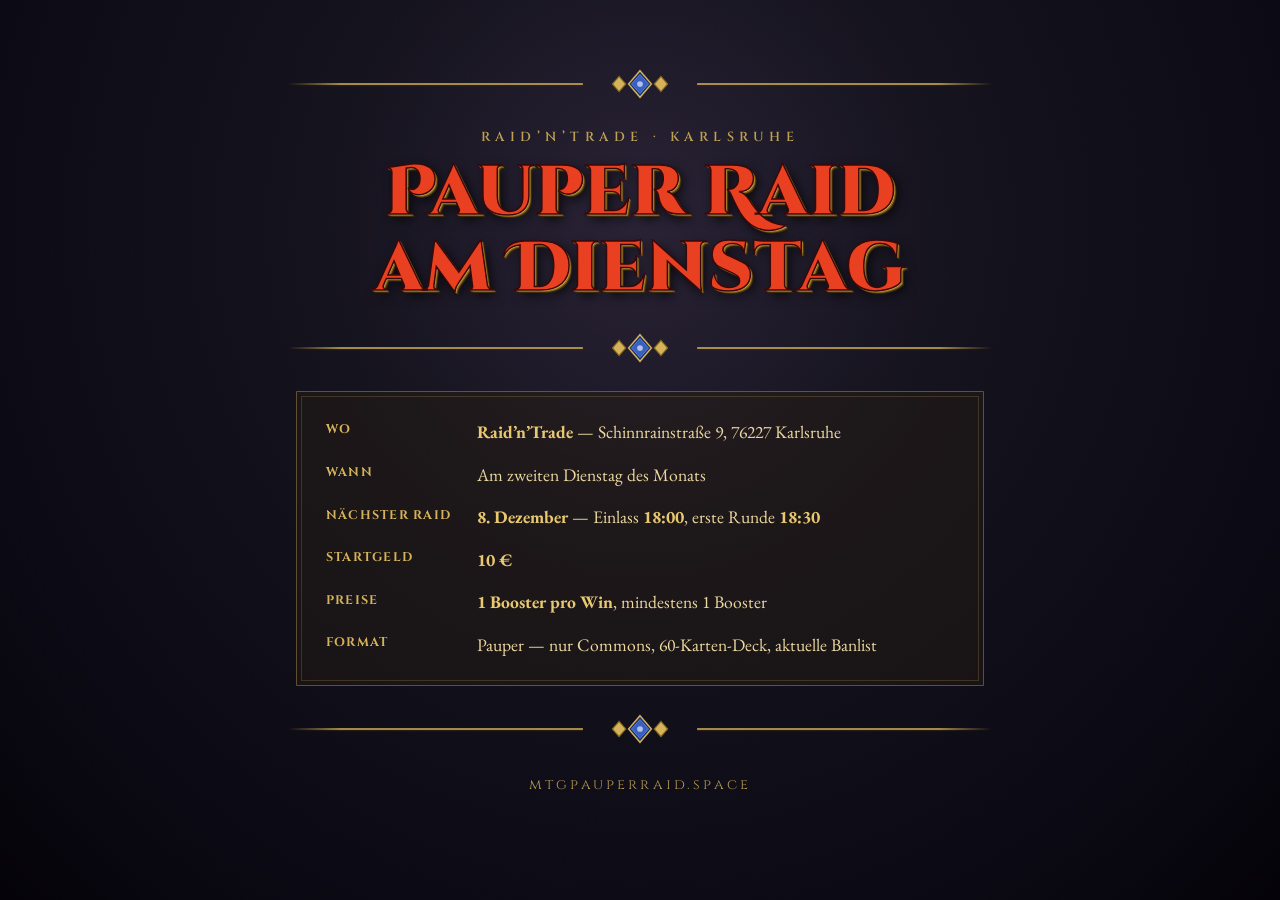
<file: poster.html>
<!DOCTYPE html>
<html lang="de">
<head>
<meta charset="UTF-8">
<title>Pauper Raid am Dienstag — Poster</title>
<link rel="preconnect" href="https://fonts.googleapis.com">
<link rel="preconnect" href="https://fonts.gstatic.com" crossorigin>
<link href="https://fonts.googleapis.com/css2?family=Cinzel:wght@500;700;900&family=Cinzel+Decorative:wght@700;900&family=EB+Garamond:ital,wght@0,400;0,600;1,400&display=swap" rel="stylesheet">
<style>
  * { box-sizing: border-box; margin: 0; padding: 0; }

  :root {
    --gold:        #c9a24a;
    --gold-bright: #e8c870;
    --red:         #e84020;
    --book-bg:     #15131e;
    --book-bg-deep:#0c0a14;
    --book-gold:   #d4b35a;
    --text:        #ecd8a0;
    --w: 800px;
  }

  html, body {
    width: var(--w);
    margin: 0 auto;
    background: #000;
  }

  .poster {
    width: var(--w);
    min-height: var(--w);          /* square */
    background: var(--book-bg-deep);
    color: var(--text);
    font-family: 'EB Garamond', Georgia, serif;
    font-size: 18px;
    line-height: 1.6;
    position: relative;
    display: flex;
    flex-direction: column;
    justify-content: center;
    padding: 2.5rem 0;
  }

  /* ── background gradient ── */
  .poster::before {
    content: "";
    position: fixed;
    inset: 0;
    z-index: 0;
    pointer-events: none;
    background:
      radial-gradient(ellipse at 50% 25%, #2a2336 0%, var(--book-bg) 35%, var(--book-bg-deep) 75%, #050309 100%),
      repeating-linear-gradient(45deg, rgba(255,255,255,0.012) 0 2px, transparent 2px 6px);
  }

  .poster > * { position: relative; z-index: 1; }

  /* ── ornamental rule ── */
  .rule {
    display: flex;
    align-items: center;
    justify-content: center;
    padding: 0 3rem;
    margin: 1.6rem 0;
  }
  .rule svg { width: 100%; height: 36px; overflow: visible; }

  /* ── eyebrow ── */
  .eyebrow {
    text-align: center;
    font-family: 'Cinzel', serif;
    font-size: 0.82rem;
    letter-spacing: 0.42em;
    text-transform: uppercase;
    font-weight: 600;
    color: var(--book-gold);
    opacity: 0.88;
  }

  /* ── main title ── */
  .title {
    text-align: center;
    font-family: 'Cinzel Decorative', 'Cinzel', serif;
    font-weight: 900;
    color: var(--red);
    text-shadow:
      1px 1px 0 var(--book-gold),
      2px 2px 0 #8a6a1e,
      3px 3px 0 #3a2a08,
      4px 5px 12px rgba(0,0,0,0.8);
    -webkit-text-stroke: 1.5px #3a0808;
    line-height: 1;
    margin: 0.6rem 0 0;
    padding: 0 1.5rem;
  }
  .title .line { display: block; font-size: 4.4rem; }
  .title .line + .line { margin-top: 0.08em; }

  /* ── details box ── */
  .content { padding: 0 3.5rem; }

  .box {
    border: 1px solid rgba(212,179,90,0.38);
    background: rgba(40,30,18,0.4);
    padding: 1.6rem 1.8rem;
    position: relative;
    border-radius: 1px;
  }
  .box::before {
    content: "";
    position: absolute;
    inset: 4px;
    border: 1px solid rgba(212,179,90,0.2);
    pointer-events: none;
  }

  .details {
    display: grid;
    grid-template-columns: max-content 1fr;
    column-gap: 1.6rem;
    row-gap: 0.9rem;
  }
  .details dt {
    font-family: 'Cinzel', serif;
    font-weight: 700;
    font-size: 0.78rem;
    letter-spacing: 0.1em;
    text-transform: uppercase;
    color: var(--book-gold);
    padding-top: 0.15rem;
  }
  .details dd { font-size: 0.98em; color: var(--text); }
  .details dd strong { color: var(--gold-bright); }

  /* ── url footer ── */
  .url-footer {
    text-align: center;
    font-family: 'Cinzel', serif;
    font-size: 0.9rem;
    letter-spacing: 0.22em;
    color: var(--book-gold);
    opacity: 0.82;
  }
</style>
</head>
<body>
<div class="poster">

  <div class="rule" data-rule></div>

  <p class="eyebrow">Raid&rsquo;n&rsquo;Trade &middot; Karlsruhe</p>

  <div class="title">
    <span class="line">Pauper Raid</span>
    <span class="line">am Dienstag</span>
  </div>

  <div class="rule" data-rule></div>

  <div class="content">
    <div class="box">
      <dl class="details">
        <dt>Wo</dt>
        <dd><strong>Raid&rsquo;n&rsquo;Trade</strong> &mdash; Schinnrainstra&szlig;e 9, 76227 Karlsruhe</dd>

        <dt>Wann</dt>
        <dd id="recurrence">—</dd>

        <dt>N&auml;chster Raid</dt>
        <dd><strong id="next-date">—</strong> &mdash; Einlass <strong>18:00</strong>, erste Runde <strong>18:30</strong></dd>

        <dt>Startgeld</dt>
        <dd><strong>10 &euro;</strong></dd>

        <dt>Preise</dt>
        <dd><strong>1 Booster pro Win</strong>, mindestens 1 Booster</dd>

        <dt>Format</dt>
        <dd>Pauper &mdash; nur Commons, 60-Karten-Deck, aktuelle Banlist</dd>
      </dl>
    </div>
  </div>

  <div class="rule" data-rule></div>

  <p class="url-footer">mtgpauperraid.space</p>

</div>

<script>
// ─────────────────────────────────────────────────────────────
//  PER-EVENT CONFIG
//  Both values can be overridden on render via URL query params:
//    ?date=2026-07-08          → the highlighted event date
//    ?recur=Am%20zweiten%20…   → the "Wann" recurrence line
//  Leave `date` empty to auto-compute the next 2nd Tuesday.
// ─────────────────────────────────────────────────────────────
const params = new URLSearchParams(location.search);
const CONFIG = {
  date:       params.get('date')  || '',                             // 'YYYY-MM-DD' or '' for auto
  recurrence: params.get('recur') || 'Am zweiten Dienstag des Monats'
};

const MONTHS_LONG = ['Januar','Februar','März','April','Mai','Juni','Juli','August','September','Oktober','November','Dezember'];

function secondTuesdayOf(year, month) {
  const dow = new Date(year, month, 1).getDay();
  const offsetToFirstTue = (2 - dow + 7) % 7;
  return new Date(year, month, 1 + offsetToFirstTue + 7);
}

function nextSecondTuesday() {
  const now = new Date(); now.setHours(0,0,0,0);
  let year = now.getFullYear(), month = now.getMonth();
  for (;;) {
    const d = secondTuesdayOf(year, month);
    if (d >= now) return d;
    if (++month > 11) { month = 0; year++; }
  }
}

const eventDate = CONFIG.date
  ? (() => { const [y,m,d] = CONFIG.date.split('-').map(Number); return new Date(y, m - 1, d); })()
  : nextSecondTuesday();

document.getElementById('next-date').textContent =
  eventDate.getDate() + '. ' + MONTHS_LONG[eventDate.getMonth()];
document.getElementById('recurrence').textContent = CONFIG.recurrence;

// ── ornamental divider (inserted once, cloned into each .rule) ──
const RULE_SVG = `
<svg viewBox="0 0 740 36" fill="none" xmlns="http://www.w3.org/2000/svg">
  <defs>
    <linearGradient id="ll" x1="0" y1="0" x2="310" y2="0" gradientUnits="userSpaceOnUse">
      <stop offset="0%" stop-color="#d4b35a" stop-opacity="0"/>
      <stop offset="18%" stop-color="#d4b35a" stop-opacity="1"/>
      <stop offset="100%" stop-color="#d4b35a" stop-opacity="1"/>
    </linearGradient>
    <linearGradient id="lr" x1="430" y1="0" x2="740" y2="0" gradientUnits="userSpaceOnUse">
      <stop offset="0%" stop-color="#d4b35a" stop-opacity="1"/>
      <stop offset="82%" stop-color="#d4b35a" stop-opacity="1"/>
      <stop offset="100%" stop-color="#d4b35a" stop-opacity="0"/>
    </linearGradient>
    <linearGradient id="sl" x1="0" y1="0" x2="310" y2="0" gradientUnits="userSpaceOnUse">
      <stop offset="0%" stop-color="#3a2810" stop-opacity="0"/>
      <stop offset="18%" stop-color="#3a2810" stop-opacity="0.55"/>
      <stop offset="100%" stop-color="#3a2810" stop-opacity="0.55"/>
    </linearGradient>
    <linearGradient id="sr" x1="430" y1="0" x2="740" y2="0" gradientUnits="userSpaceOnUse">
      <stop offset="0%" stop-color="#3a2810" stop-opacity="0.55"/>
      <stop offset="82%" stop-color="#3a2810" stop-opacity="0.55"/>
      <stop offset="100%" stop-color="#3a2810" stop-opacity="0"/>
    </linearGradient>
  </defs>
  <line x1="0" y1="19.5" x2="310" y2="19.5" stroke="url(#sl)" stroke-width="1.5"/>
  <line x1="430" y1="19.5" x2="740" y2="19.5" stroke="url(#sr)" stroke-width="1.5"/>
  <line x1="0" y1="18" x2="310" y2="18" stroke="url(#ll)" stroke-width="1.5"/>
  <line x1="430" y1="18" x2="740" y2="18" stroke="url(#lr)" stroke-width="1.5"/>
  <polygon points="370,4 382,18 370,32 358,18" fill="#16306e" stroke="#d4b35a" stroke-width="1.5"/>
  <polygon points="370,8 379,18 370,28 361,18" fill="#3960c0" stroke="#6f8fd8" stroke-width="0.75"/>
  <circle cx="370" cy="18" r="3" fill="#b0c0e6"/>
  <polygon points="348,10 355,18 348,26 341,18" fill="#d4b35a" stroke="#8a6a1e" stroke-width="1.2"/>
  <polygon points="392,10 399,18 392,26 385,18" fill="#d4b35a" stroke="#8a6a1e" stroke-width="1.2"/>
</svg>`;
document.querySelectorAll('[data-rule]').forEach(el => { el.innerHTML = RULE_SVG; });
</script>
</body>
</html>
</file>
